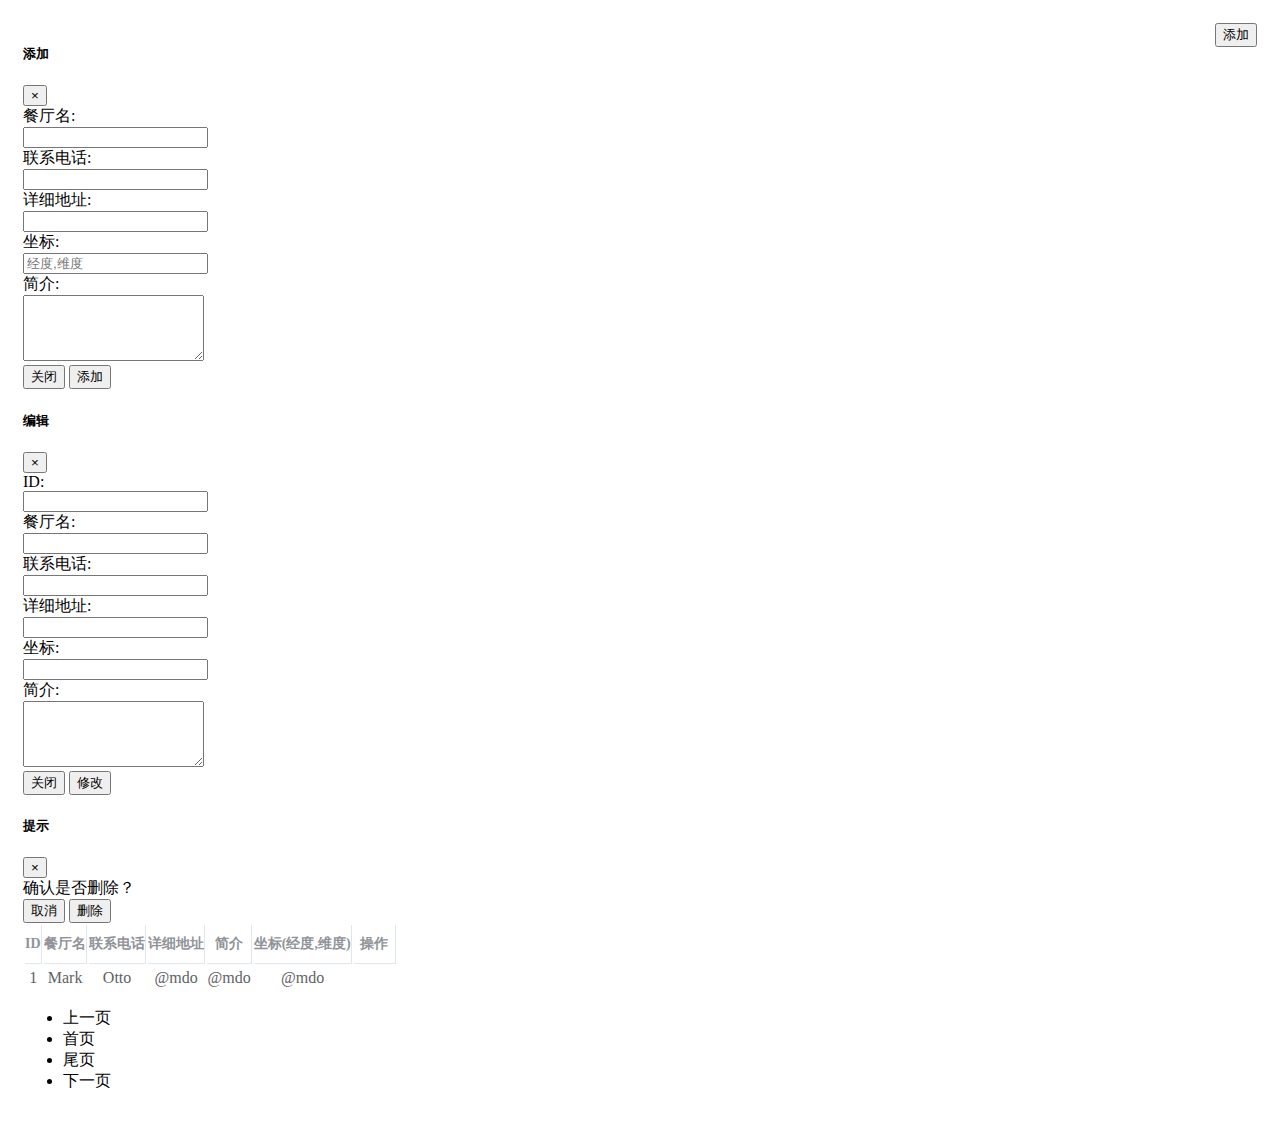
<file: src/main/resources/templates/admin/index.html>
<!DOCTYPE html>
<html lang="en" xmlns:th="http://www.thymeleaf.org">
<head>
    <div  th:replace="html/fragment :: include-head"></div>
    <title>主页</title>
</head>

<style>
    .content-div{
        padding: 15px;
        overflow: auto;
    }
    thead{
        color: #909399;
        font-weight: 500;
        display: table-header-group;
        vertical-align: middle;
        overflow: hidden;
        box-sizing: border-box;
        flex: 1;
        font-size: 14px;
        max-width: 100%;
        background-color: #fff;
    }
    tr{
        width: 100%;
        background-color: #fff;
        display: table-row;
        vertical-align: inherit;
    }
    th{
        border-bottom: 1px solid #dfe6ec;
        text-align: center;
        overflow: hidden;
        padding: 10px 0;
        border-right: 1px solid #dfe6ec;
    }
    td{
        color: #606266;
        text-align: center;
    }
    .icon-edit{
        fill: #1C9EFF;
    }
    .icon-trash{
        fill: #FE0036;
    }
    .modal input,
    .modal textarea{
        box-sizing: border-box !important;
    }
</style>

<body>
    <div th:include="html/fragment :: include-svg"></div>
    <div th:replace="html/fragment :: include-left-ul"></div>
    <div id="right-div">
        <div th:replace="html/fragment :: include-right-head"></div>
        <div class="content-div">
            <button class="btn btn-outline-primary" type="button" style="float: right;margin-bottom: 10px" data-toggle="modal" data-target="#add">添加</button>
            <div class="modal fade" id="add" tabindex="-1" role="dialog" aria-hidden="true">
                <div class="modal-dialog" role="document">
                    <div class="modal-content">
                        <div class="modal-header">
                            <h5 class="modal-title" id="">添加</h5>
                            <button type="button" class="close" data-dismiss="modal" aria-label="Close">
                                <span aria-hidden="true">&times;</span>
                            </button>
                        </div>
                        <div class="modal-body">
                            <form>
                                <div class="form-group row">
                                    <label class="col-form-label col-2" for="add-title">餐厅名:</label>
                                    <div class="col-8">
                                        <input type="text" class="form-control" id="add-title">
                                    </div>
                                </div>
                                <div class="form-group row">
                                    <label class="col-form-label col-2" for="add-phone">联系电话:</label>
                                    <div class="col-8">
                                        <input type="text" id="add-phone" class="form-control">
                                    </div>
                                </div>
                                <div class="form-group row">
                                    <label class="col-form-label col-2" for="add-address">详细地址:</label>
                                    <div class="col-8">
                                        <input type="text" class="form-control" id="add-address">
                                    </div>
                                </div>
                                <div class="form-group row">
                                    <label class="col-form-label col-2" for="add-location">坐标:</label>
                                    <div class="col-8">
                                        <input type="text" id="add-location" class="form-control" placeholder="经度,维度">
                                    </div>
                                </div>
                                <div class="form-group row">
                                    <label class="col-form-label col-2" for="add-introduce">简介:</label>
                                    <div class="col-8">
                                        <textarea rows="4" class="form-control" id="add-introduce"></textarea>
                                    </div>
                                </div>
                            </form>
                        </div>
                        <div class="modal-footer">
                            <button type="button" class="btn btn-secondary" data-dismiss="modal">关闭</button>
                            <button type="button" class="btn btn-primary" id="add-button">添加</button>
                        </div>
                    </div>
                </div>
            </div>
            <div id="table-div">
                <table class="table table-bordered table-hover">
                    <thead>
                        <tr>
                            <th scope="col">ID</th>
                            <th scope="col">餐厅名</th>
                            <th scope="col">联系电话</th>
                            <th scope="col">详细地址</th>
                            <th scope="col">简介</th>
                            <th scope="col">坐标(经度,维度)</th>
                            <th scope="col">操作</th>
                        </tr>
                    </thead>
                    <tbody>
                        <tr th:each="refectory, refectoryStat : ${isPage} == 0 ? ${result.list} : ${result}">
                            <td th:text="${refectoryStat.count}">1</td>
                            <td th:text="${refectory.title}">Mark</td>
                            <td th:text="${refectory.phone}">Otto</td>
                            <td th:text="${refectory.address}">@mdo</td>
                            <td th:text="${refectory.introduce}">@mdo</td>
                            <td th:text="${refectory.location[0]} + ',' + ${refectory.location[1]}">@mdo</td>
                            <td>
                                <a data-toggle="modal" th:attr="data-target='#edit_' + ${refectory.id}">
                                    <svg width="18" height="18" class="icon-edit">
                                        <use xlink:href="#icon-edit"></use>
                                    </svg>
                                </a>
                                <a data-toggle="modal" th:attr="data-target='#del_' + ${refectory.id}">
                                    <svg width="18" height="18" class="icon-trash">
                                        <use xlink:href="#icon-trash"></use>
                                    </svg>
                                </a>
                            </td>
                            <div class="modal fade" th:id="'edit_' + ${refectory.id}" tabindex="-1" role="dialog" aria-hidden="true">
                                <div class="modal-dialog" role="document">
                                    <div class="modal-content">
                                        <div class="modal-header">
                                            <h5 class="modal-title" id="exampleModalLabel">编辑</h5>
                                            <button type="button" class="close" data-dismiss="modal" aria-label="Close">
                                                <span aria-hidden="true">&times;</span>
                                            </button>
                                        </div>
                                        <div class="modal-body">
                                            <form>
                                                <div class="form-group row">
                                                    <label th:for="'edit_' + ${refectory.id}" class="col-form-label col-2">ID:</label>
                                                    <div class="col-8">
                                                        <input type="text" th:id="'edit_' + ${refectory.id}" class="form-control" th:value="${refectory.id}" readonly>
                                                    </div>
                                                </div>
                                                <div class="form-group row">
                                                    <label th:for="'edit_' + ${refectory.id} + '_title'" class="col-form-label col-2">餐厅名:</label>
                                                    <div class="col-8">
                                                        <input type="text" th:id="'edit_' + ${refectory.id} + '_title'" class="form-control" th:value="${refectory.title}">
                                                    </div>
                                                </div>
                                                <div class="form-group row">
                                                    <label th:for="'edit_' + ${refectory.id} + '_phone'" class="col-form-label col-2">联系电话:</label>
                                                    <div class="col-8">
                                                        <input type="text" th:id="'edit_' + ${refectory.id} + '_phone'" class="form-control" th:value="${refectory.phone}">
                                                    </div>
                                                </div>
                                                <div class="form-group row">
                                                    <label  th:for="'edit_' + ${refectory.id} + '_address'" class="col-form-label col-2">详细地址:</label>
                                                    <div class="col-8">
                                                        <input type="text" th:id="'edit_' + ${refectory.id} + '_address'" class="form-control" th:value="${refectory.address}" readonly>
                                                    </div>
                                                </div>
                                                <div class="form-group row">
                                                    <label th:for="'edit_' + ${refectory.id} + '_location'" class="col-form-label col-2">坐标:</label>
                                                    <div class="col-8">
                                                        <input type="text" th:id="'edit_' + ${refectory.id} + '_location'" class="form-control" th:value="${refectory.location[0]} + ',' + ${refectory.location[1]}" readonly>
                                                    </div>
                                                </div>
                                                <div class="form-group row">
                                                    <label th:for="'edit_' + ${refectory.id} + '_introduce'" class="col-form-label col-2">简介:</label>
                                                    <div class="col-8">
                                                        <textarea rows="4" class="form-control" th:id="'edit_' + ${refectory.id} + '_introduce'" th:text="${refectory.introduce}"></textarea>
                                                    </div>
                                                </div>
                                            </form>
                                        </div>
                                        <div class="modal-footer">
                                            <button type="button" class="btn btn-secondary" data-dismiss="modal">关闭</button>
                                            <button type="button" class="btn btn-primary edit-update" th:value="${refectory.id}">修改</button>
                                        </div>
                                    </div>
                                </div>
                            </div>

                            <div class="modal fade" th:id="'del_' + ${refectory.id}" tabindex="-1" role="dialog" aria-labelledby="exampleModalLabel" aria-hidden="true">
                                <div class="modal-dialog" role="document">
                                    <div class="modal-content">
                                        <div class="modal-header">
                                            <h5 class="modal-title" id="exampleModalLabel">提示</h5>
                                            <button type="button" class="close" data-dismiss="modal" aria-label="Close">
                                                <span aria-hidden="true">&times;</span>
                                            </button>
                                        </div>
                                        <div class="modal-body">
                                            确认是否删除？
                                        </div>
                                        <div class="modal-footer">
                                            <button type="button" class="btn btn-secondary" data-dismiss="modal">取消</button>
                                            <button type="button" class="btn btn-primary del-button" th:value="${refectory.id}">删除</button>
                                        </div>
                                    </div>
                                </div>
                            </div>
                        </tr>
                    </tbody>
                </table>

                <nav aria-label="Page navigation" th:if="${isPage} == 0">
                    <ul class="pagination justify-content-end">
                        <li class="page-item" th:if="${result.pageNum} gt 1"><a class="page-link" th:href="@{/admin/index(pageNum=${result.pageNum - 1})}">上一页</a></li>
                        <li class="page-item"><a class="page-link" th:href="@{/admin/index(pageNum=1)}">首页</a></li>
                        <li class="page-item"><a class="page-link" th:href="@{/admin/index(pageNum=${result.pages})}">尾页</a></li>
                        <li class="page-item" th:if="${result.pageNum} lt ${result.pages}"><a class="page-link" th:href="@{/admin/index(pageNum=${result.pageNum + 1})}">下一页</a></li>
                    </ul>
                </nav>
            </div>
        </div>
    </div>
</body>

<script>
    // 修改餐厅信息
    $(".edit-update").click(function () {
        var id = $(this).val();
        var title = $("#edit_" + id + "_title").val();
        var phone = $("#edit_" + id + "_phone").val();
        var address = $("#edit_" + id + "_address").val();
        var location = $("#edit_" + id + "_location").val();
        var introduce = $("#edit_" + id + "_introduce").val();
        $.ajax({
            type: "post",
            url: "[[@{/admin/update}]]?[(${_csrf.parameterName})]=[(${_csrf.token})]",
            data: {
                "id": id,
                "title": title,
                "phone": phone,
                "address": address,
                "location": location,
                "introduce": introduce
            },
            dataType: "json",
            success: function (data) {
                alert(data.responseText);
                window.location.reload();
            },
            error: function (data) {
                alert(data.responseText);
                window.location.reload();
            }
        });
    });

    // 删除餐厅
    $(".del-button").click(function () {
        var id = $(this).val();
        $.ajax({
            type: "post",
            url: "[[@{/admin/del}]]?[(${_csrf.parameterName})]=[(${_csrf.token})]",
            data: {
                "id": id
            },
            dataType: "json",
            success: function (data) {
                alert(data.responseText);
                window.location.reload();
            },
            error: function (data) {
                alert(data.responseText);
                window.location.reload();
            }
        })
    });

    // 添加餐厅
    $("#add-button").click(function () {
        var title = $("#add-title").val();
        var phone = $("#add-phone").val();
        var address = $("#add-address").val();
        var location = $("#add-location").val();
        var introduce = $("#add-introduce").val();
        $.ajax({
            type: "post",
            url: "[[@{/admin/add}]]?[(${_csrf.parameterName})]=[(${_csrf.token})]",
            data:{
                "title": title,
                "phone": phone,
                "address": address,
                "location": location,
                "introduce": introduce
            },
            dataType: "json",
            success: function (data) {
                alert(data.responseText);
                window.location.reload();
            },
            error: function (data) {
                alert(data.responseText);
                window.location.reload();
            }
        })
    });
</script>

</html>
</file>
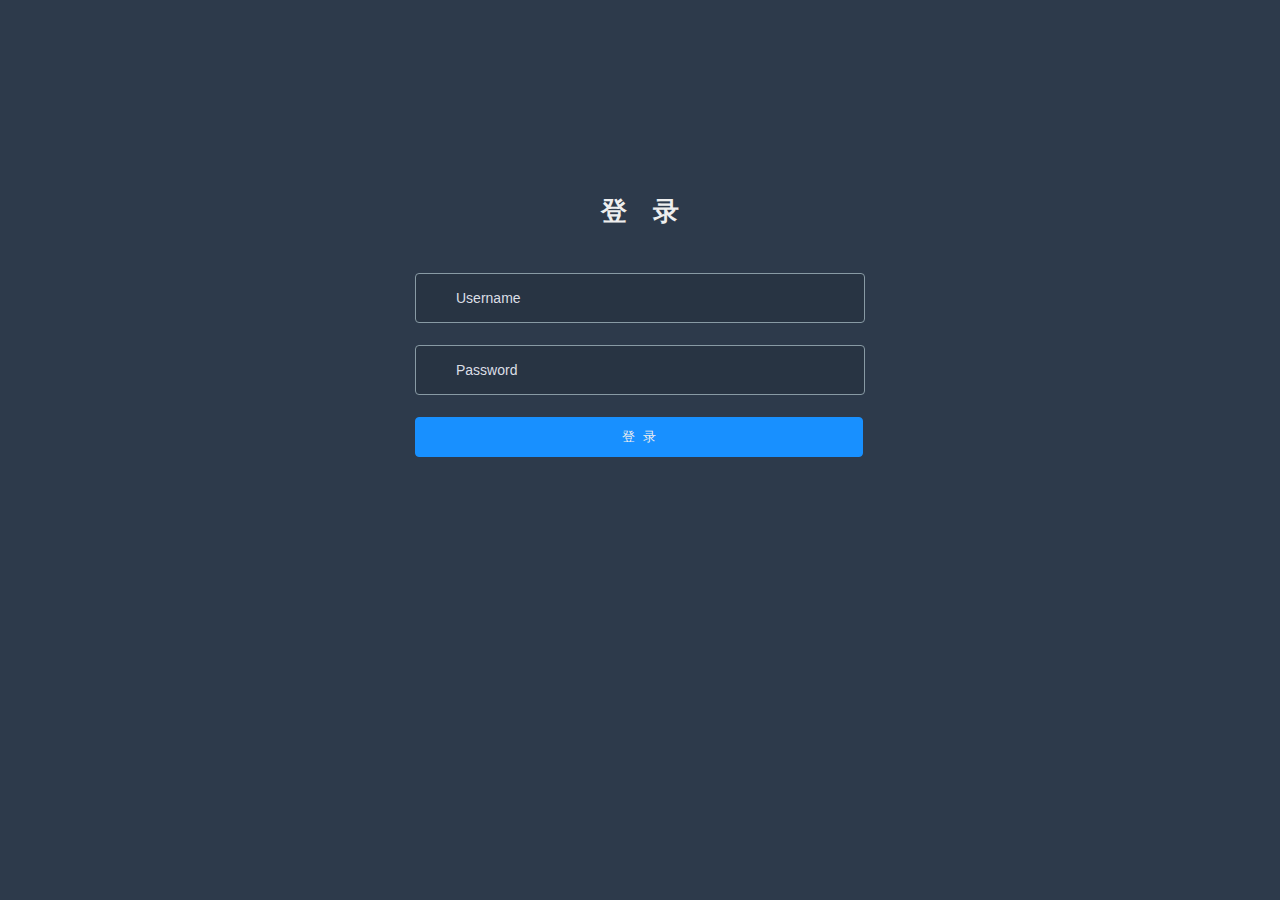
<file: src/main/resources/templates/login.html>
<!DOCTYPE html>
<html lang="en" xmlns:th="http://www.thymeleaf.org">
<head>
    <div  th:replace="html/fragment :: include-head"></div>
    <title>登录</title>
</head>

<style>
    body{
        background-color: #2d3a4b;
    }
    .login-container{
        width:450px;
        max-width: 100%;
        margin: 0 auto;
        padding: 160px 35px 0 35px;
    }
    h3{
        color: #eee;
        font-size: 26px;
        font-weight: 700;
        text-align: center;
    }
    .svg-icon{
        width: 14px;
        height: 14px;
        fill: #889aa4;
    }
    span{
        display: inline-block;
        width: 14px;
        padding: 6px 5px 6px 15px;
    }
    .form-div{
        margin: 0 0 22px;
    }
    .form-item-div{
        background-color: #283443;
        width: 448px;
        height: 48px;
        border: 1px solid #889aa4;
        border-radius: 4px;
        line-height: 16px;
    }
    .input-div{
        display: inline-block;
        height: 46px;
        width: 85%;
    }
    input{
        background: transparent;
        border: 0;
        font-size: 14px;
        color: #fff;
        height: 46px;
        line-height: 36px;
        outline: none;
        width: 400px;
    }
    input::placeholder{
        color: #dcdfe6;
    }
    .error-div{
        font-size: 12px;
        line-height: 1;
        color: #ff4949;
        padding-top: 4px;
        position: absolute;
        display: none;
    }
    /*关闭google浏览器记录表单的默认配置*/
    input:-webkit-autofill,
    input:-webkit-autofill:hover,
    input:-webkit-autofill:focus,
    input:-webkit-autofill:active{
        -webkit-transition-delay: 99999s;
        -webkit-transition: color 99999s ease-out, background-color 99999s ease-out
    }
    button{
        width: 448px;
        padding: 10px 20px;
        text-align: center;
        color: #eee;
        background-color: #1890ff;
        border: 1px solid #1890ff;
        box-shadow: none;
        border-radius: 4px;
        cursor: pointer;
        box-sizing: border-box;
    }
    button:hover{
        background-color: #46A6FF;
    }
</style>

<body>
    <div th:include="html/fragment :: include-svg"></div>
    <div class="login-container">
        <div>
            <h3>登&nbsp;&nbsp;&nbsp;&nbsp;录</h3>
        </div>
        <br>
        <form th:action="@{/login}" method="post">
            <div class="form-div">
                <div class="form-item-div">
                    <span>
                        <svg class="svg-icon">
                            <use xlink:href="#icon-user"></use>
                        </svg>
                    </span>
                    <div class="input-div">
                        <input type="text" name="username" placeholder="Username">
                    </div>
                </div>
                <div class="error-div">
                    请输入用户名
                </div>
            </div>
            <div class="form-div">
                <div class="form-item-div">
                    <span>
                        <svg class="svg-icon">
                            <use xlink:href="#icon-password"></use>
                        </svg>
                    </span>
                    <div class="input-div">
                        <input type="password" name="password" placeholder="Password">
                    </div>
                </div>
                <div class="error-div">
                    请输入密码
                </div>
            </div>
            <button type="submit">登&nbsp;&nbsp;录</button>
        </form>
    </div>
</body>
</html>
</file>
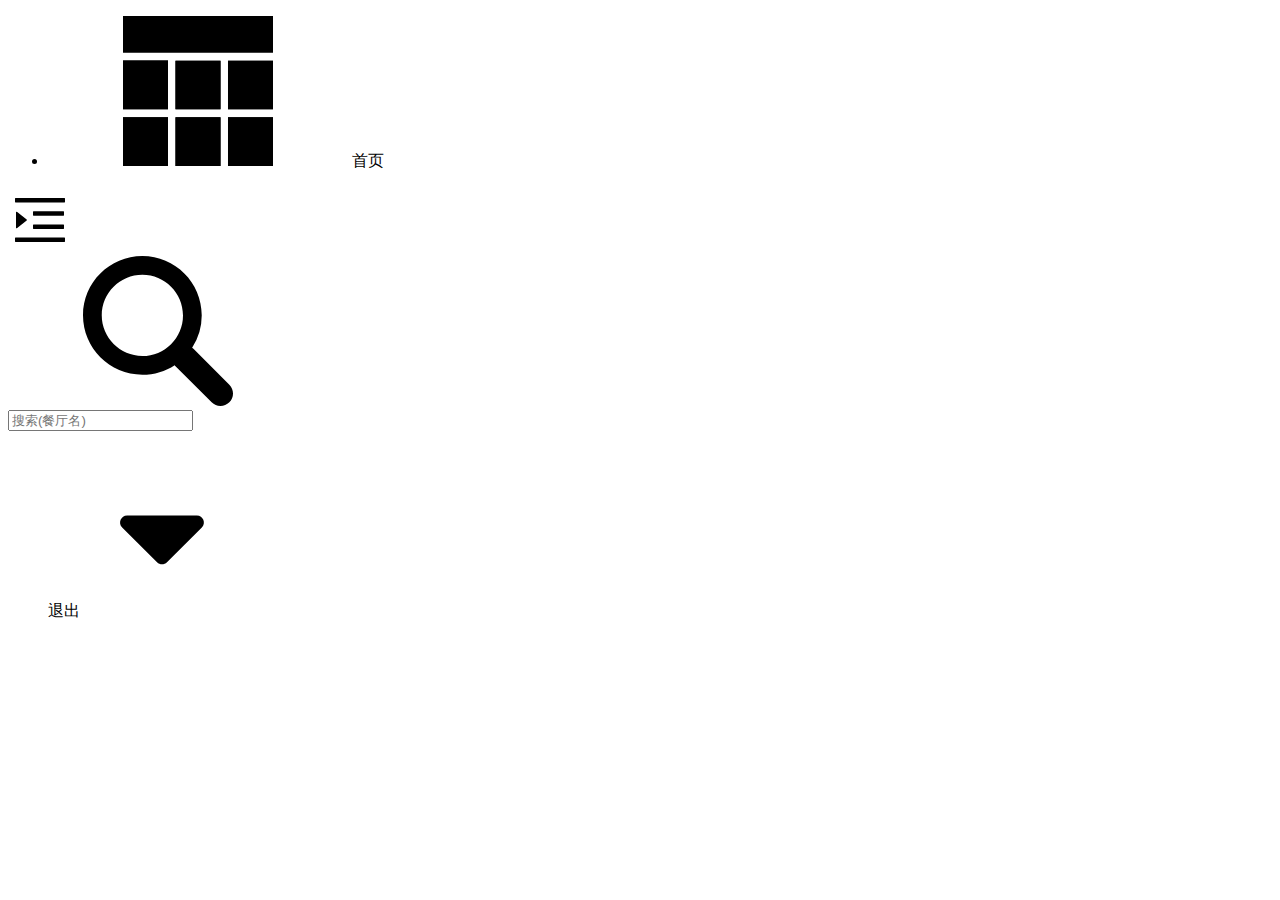
<file: src/main/resources/templates/html/fragment.html>
<!DOCTYPE html>
<html lang="en" xmlns:th="http://www.thymeleaf.org"
                xmlns:sec="http://www.thymeleaf.org/extras/spring-security">
<head th:fragment="include-head">
    <meta charset="UTF-8">
    <meta name="_csrf" th:content="${_csrf.token}">
    <meta name="_csrf_header" th:content="${_csrf.headerName}">
    <link rel="stylesheet" th:href="@{/webjars/bootstrap/4.3.1/css/bootstrap.min.css}">
    <link rel="stylesheet" th:href="@{/static/css/fragment.css}">
    <script th:src="@{/static/js/jquery-3.3.1.min.js}"></script>
    <script th:src="@{/webjars/bootstrap/4.3.1/js/bootstrap.min.js}"></script>
    <script th:src="@{/static/js/fragment.js}"></script>
</head>
<body>
    <div th:fragment="include-svg">
        <svg xmlns="http://www.w3.org/2000/svg" xmlns:xlink="http://www.w3.org/1999/xlink" style="display: none;">
            <symbol viewBox="0 0 128 128" id="icon-404"><path d="M121.718 73.272v9.953c3.957-7.584 6.199-16.05 6.199-24.995C127.917 26.079 99.273 0 63.958 0 28.644 0 0 26.079 0 58.23c0 .403.028.806.028 1.21l22.97-25.953h13.34l-19.76 27.187h6.42V53.77l13.728-19.477v49.361H22.998V73.272H2.158c5.951 20.284 23.608 36.208 45.998 41.399-1.44 3.3-5.618 11.263-12.565 12.674-8.607 1.764 23.358.428 46.163-13.178 17.519-4.611 31.938-15.849 39.77-30.513h-13.506V73.272H85.02V59.464l22.998-25.977h13.008l-19.429 27.187h6.421v-7.433l13.727-19.402v39.433h-.027zm-78.24 2.822a10.516 10.516 0 0 1-.996-4.535V44.548c0-1.613.332-3.124.996-4.535a11.66 11.66 0 0 1 2.713-3.68c1.134-1.032 2.49-1.864 4.04-2.468 1.55-.605 3.21-.908 4.982-.908h11.292c1.77 0 3.431.303 4.981.908 1.522.604 2.85 1.41 3.986 2.418l-12.26 16.303v-2.898a1.96 1.96 0 0 0-.665-1.512c-.443-.403-.996-.604-1.66-.604-.665 0-1.218.201-1.661.604a1.96 1.96 0 0 0-.664 1.512v9.071L44.364 77.606a10.556 10.556 0 0 1-.886-1.512zm35.73-4.535c0 1.613-.332 3.124-.997 4.535a11.66 11.66 0 0 1-2.712 3.68c-1.134 1.032-2.49 1.864-4.04 2.469-1.55.604-3.21.907-4.982.907H55.185c-1.77 0-3.431-.303-4.981-.907-1.55-.605-2.906-1.437-4.041-2.47a12.49 12.49 0 0 1-1.384-1.512l13.727-18.217v6.375c0 .605.222 1.109.665 1.512.442.403.996.604 1.66.604.664 0 1.218-.201 1.66-.604a1.96 1.96 0 0 0 .665-1.512V53.87L75.97 36.838c.913.932 1.66 1.99 2.214 3.175.664 1.41.996 2.922.996 4.535v27.011h.028z"/></symbol>
            <symbol viewBox="0 0 128 128" id="icon-bug"><path d="M127.88 73.143c0 1.412-.506 2.635-1.518 3.669-1.011 1.033-2.209 1.55-3.592 1.55h-17.887c0 9.296-1.783 17.178-5.35 23.645l16.609 17.044c1.011 1.034 1.517 2.257 1.517 3.67 0 1.412-.506 2.635-1.517 3.668-.958 1.033-2.155 1.55-3.593 1.55-1.438 0-2.635-.517-3.593-1.55l-15.811-16.063a15.49 15.49 0 0 1-1.196 1.06c-.532.434-1.65 1.208-3.353 2.322a50.104 50.104 0 0 1-5.192 2.974c-1.758.87-3.94 1.658-6.546 2.364-2.607.706-5.189 1.06-7.748 1.06V47.044H58.89v73.062c-2.716 0-5.417-.367-8.106-1.102-2.688-.734-5.003-1.631-6.945-2.692a66.769 66.769 0 0 1-5.268-3.179c-1.571-1.057-2.73-1.94-3.476-2.65L33.9 109.34l-14.611 16.877c-1.066 1.14-2.344 1.711-3.833 1.711-1.277 0-2.422-.434-3.434-1.304-1.012-.978-1.557-2.187-1.635-3.627-.079-1.44.333-2.705 1.236-3.794l16.129-18.51c-3.087-6.197-4.63-13.644-4.63-22.342H5.235c-1.383 0-2.58-.517-3.592-1.55S.125 74.545.125 73.132c0-1.412.506-2.635 1.518-3.668 1.012-1.034 2.21-1.55 3.592-1.55h17.887V43.939L9.308 29.833c-1.012-1.033-1.517-2.256-1.517-3.669 0-1.412.505-2.635 1.517-3.668 1.012-1.034 2.21-1.55 3.593-1.55s2.58.516 3.593 1.55l13.813 14.106h67.396l13.814-14.106c1.012-1.034 2.21-1.55 3.592-1.55 1.384 0 2.581.516 3.593 1.55 1.012 1.033 1.518 2.256 1.518 3.668 0 1.413-.506 2.636-1.518 3.67l-13.814 14.105v23.975h17.887c1.383 0 2.58.516 3.593 1.55 1.011 1.033 1.517 2.256 1.517 3.668l-.005.01zM89.552 26.175H38.448c0-7.23 2.489-13.386 7.466-18.469C50.892 2.623 56.92.082 64 .082c7.08 0 13.108 2.541 18.086 7.624 4.977 5.083 7.466 11.24 7.466 18.469z"/></symbol>
            <symbol viewBox="0 0 128 128" id="icon-chart"><path d="M0 54.857h36.571V128H0V54.857zM91.429 27.43H128V128H91.429V27.429zM45.714 0h36.572v128H45.714V0z"/></symbol>
            <symbol viewBox="0 0 128 128" id="icon-clipboard"><path d="M54.857 118.857h64V73.143H89.143c-1.902 0-3.52-.668-4.855-2.002-1.335-1.335-2.002-2.954-2.002-4.855V36.57H54.857v82.286zM73.143 16v-4.571a2.2 2.2 0 0 0-.677-1.61 2.198 2.198 0 0 0-1.609-.676H20.571c-.621 0-1.158.225-1.609.676a2.198 2.198 0 0 0-.676 1.61V16a2.2 2.2 0 0 0 .676 1.61c.451.45.988.676 1.61.676h50.285c.622 0 1.158-.226 1.61-.677.45-.45.676-.987.676-1.609zm18.286 48h21.357L91.43 42.642V64zM128 73.143v48c0 1.902-.667 3.52-2.002 4.855-1.335 1.335-2.953 2.002-4.855 2.002H52.57c-1.901 0-3.52-.667-4.854-2.002-1.335-1.335-2.003-2.953-2.003-4.855v-11.429H6.857c-1.902 0-3.52-.667-4.855-2.002C.667 106.377 0 104.759 0 102.857v-96c0-1.902.667-3.52 2.002-4.855C3.337.667 4.955 0 6.857 0h77.714c1.902 0 3.52.667 4.855 2.002 1.335 1.335 2.003 2.953 2.003 4.855V30.29c1 .622 1.856 1.29 2.569 2.003l29.147 29.147c1.335 1.335 2.478 3.145 3.429 5.43.95 2.287 1.426 4.383 1.426 6.291v-.018z"/></symbol>
            <symbol viewBox="0 0 128 128" id="icon-component"><path d="M0 0h54.857v54.857H0V0zm0 73.143h54.857V128H0V73.143zm73.143 0H128V128H73.143V73.143zm27.428-18.286C115.72 54.857 128 42.577 128 27.43 128 12.28 115.72 0 100.571 0 85.423 0 73.143 12.28 73.143 27.429c0 15.148 12.28 27.428 27.428 27.428z"/></symbol>
            <symbol viewBox="0 0 128 100" id="icon-dashboard"><path d="M27.429 63.638c0-2.508-.893-4.65-2.679-6.424-1.786-1.775-3.94-2.662-6.464-2.662-2.524 0-4.679.887-6.465 2.662-1.785 1.774-2.678 3.916-2.678 6.424 0 2.508.893 4.65 2.678 6.424 1.786 1.775 3.94 2.662 6.465 2.662 2.524 0 4.678-.887 6.464-2.662 1.786-1.775 2.679-3.916 2.679-6.424zm13.714-31.801c0-2.508-.893-4.65-2.679-6.424-1.785-1.775-3.94-2.662-6.464-2.662-2.524 0-4.679.887-6.464 2.662-1.786 1.774-2.679 3.916-2.679 6.424 0 2.508.893 4.65 2.679 6.424 1.785 1.774 3.94 2.662 6.464 2.662 2.524 0 4.679-.888 6.464-2.662 1.786-1.775 2.679-3.916 2.679-6.424zM71.714 65.98l7.215-27.116c.285-1.23.107-2.378-.536-3.443-.643-1.064-1.56-1.762-2.75-2.094-1.19-.33-2.333-.177-3.429.462-1.095.639-1.81 1.573-2.143 2.804l-7.214 27.116c-2.857.237-5.405 1.266-7.643 3.088-2.238 1.822-3.738 4.152-4.5 6.992-.952 3.644-.476 7.098 1.429 10.364 1.905 3.265 4.69 5.37 8.357 6.317 3.667.947 7.143.474 10.429-1.42 3.285-1.892 5.404-4.66 6.357-8.305.762-2.84.619-5.607-.429-8.305-1.047-2.697-2.762-4.85-5.143-6.46zm47.143-2.342c0-2.508-.893-4.65-2.678-6.424-1.786-1.775-3.94-2.662-6.465-2.662-2.524 0-4.678.887-6.464 2.662-1.786 1.774-2.679 3.916-2.679 6.424 0 2.508.893 4.65 2.679 6.424 1.786 1.775 3.94 2.662 6.464 2.662 2.524 0 4.679-.887 6.465-2.662 1.785-1.775 2.678-3.916 2.678-6.424zm-45.714-45.43c0-2.509-.893-4.65-2.679-6.425C68.68 10.01 66.524 9.122 64 9.122c-2.524 0-4.679.887-6.464 2.661-1.786 1.775-2.679 3.916-2.679 6.425 0 2.508.893 4.65 2.679 6.424 1.785 1.774 3.94 2.662 6.464 2.662 2.524 0 4.679-.888 6.464-2.662 1.786-1.775 2.679-3.916 2.679-6.424zm32 13.629c0-2.508-.893-4.65-2.679-6.424-1.785-1.775-3.94-2.662-6.464-2.662-2.524 0-4.679.887-6.464 2.662-1.786 1.774-2.679 3.916-2.679 6.424 0 2.508.893 4.65 2.679 6.424 1.785 1.774 3.94 2.662 6.464 2.662 2.524 0 4.679-.888 6.464-2.662 1.786-1.775 2.679-3.916 2.679-6.424zM128 63.638c0 12.351-3.357 23.78-10.071 34.286-.905 1.372-2.19 2.058-3.858 2.058H13.93c-1.667 0-2.953-.686-3.858-2.058C3.357 87.465 0 76.037 0 63.638c0-8.613 1.69-16.847 5.071-24.703C8.452 31.08 13 24.312 18.714 18.634c5.715-5.68 12.524-10.199 20.429-13.559C47.048 1.715 55.333.035 64 .035c8.667 0 16.952 1.68 24.857 5.04 7.905 3.36 14.714 7.88 20.429 13.559 5.714 5.678 10.262 12.446 13.643 20.301 3.38 7.856 5.071 16.09 5.071 24.703z"/></symbol>
            <symbol viewBox="0 0 128 128" id="icon-documentation"><path d="M71.984 44.815H115.9L71.984 9.642v35.173zM16.094.05h63.875l47.906 38.37v76.74c0 3.392-1.682 6.645-4.677 9.044-2.995 2.399-7.056 3.746-11.292 3.746H16.094c-4.236 0-8.297-1.347-11.292-3.746-2.995-2.399-4.677-5.652-4.677-9.044V12.84C.125 5.742 7.23.05 16.094.05zm71.86 102.32V89.58h-71.86v12.79h71.86zm23.952-25.58V64H16.094v12.79h95.812z"/></symbol>
            <symbol viewBox="0 0 128 128" id="icon-drag"><path d="M73.137 29.08h-9.209 29.7L63.886.093 34.373 29.08h20.49v27.035H27.238v17.948h27.625v27.133h18.274V74.063h27.41V56.115h-27.41V29.08zm-9.245 98.827l27.518-26.711H36.59l27.302 26.71zM.042 64.982l27.196 27.029V38.167L.042 64.982zm100.505-26.815V92.01l27.41-27.029-27.41-26.815z"/></symbol>
            <symbol viewBox="0 0 128 128" id="icon-edit"><path d="M106.133 67.2a4.797 4.797 0 0 0-4.8 4.8c0 .187.014.36.027.533h-.027V118.4H9.6V26.667h50.133c2.654 0 4.8-2.147 4.8-4.8 0-2.654-2.146-4.8-4.8-4.8H9.6a9.594 9.594 0 0 0-9.6 9.6V118.4c0 5.307 4.293 9.6 9.6 9.6h91.733c5.307 0 9.6-4.293 9.6-9.6V72.533h-.026c.013-.173.026-.346.026-.533 0-2.653-2.146-4.8-4.8-4.8z"/><path d="M125.16 13.373L114.587 2.8c-3.747-3.747-9.854-3.72-13.6.027l-52.96 52.96a4.264 4.264 0 0 0-.907 1.36L33.813 88.533c-.746 1.76-.226 3.534.907 4.68 1.133 1.147 2.92 1.667 4.693.92l31.4-13.293c.507-.213.96-.52 1.36-.907l52.96-52.96c3.747-3.746 3.774-9.853.027-13.6zM66.107 72.4l-18.32 7.76 7.76-18.32L92.72 24.667l10.56 10.56L66.107 72.4zm52.226-52.227l-8.266 8.267-10.56-10.56 8.266-8.267.027-.026 10.56 10.56-.027.026z"/></symbol>
            <symbol viewBox="0 0 128 96" id="icon-email"><path d="M64.125 56.975L120.188.912A12.476 12.476 0 0 0 115.5 0h-103c-1.588 0-3.113.3-4.513.838l56.138 56.137z"/><path d="M64.125 68.287l-62.3-62.3A12.42 12.42 0 0 0 0 12.5v71C0 90.4 5.6 96 12.5 96h103c6.9 0 12.5-5.6 12.5-12.5v-71a12.47 12.47 0 0 0-1.737-6.35L64.125 68.287z"/></symbol>
            <symbol viewBox="0 0 128 128" id="icon-example"><path d="M96.258 57.462h31.421C124.794 27.323 100.426 2.956 70.287.07v31.422a32.856 32.856 0 0 1 25.971 25.97zm-38.796-25.97V.07C27.323 2.956 2.956 27.323.07 57.462h31.422a32.856 32.856 0 0 1 25.97-25.97zm12.825 64.766v31.421c30.46-2.885 54.507-27.253 57.713-57.712H96.579c-2.886 13.466-13.146 23.726-26.292 26.291zM31.492 70.287H.07c2.886 30.46 27.253 54.507 57.713 57.713V96.579c-13.466-2.886-23.726-13.146-26.291-26.292z"/></symbol>
            <symbol viewBox="0 0 128 128" id="icon-excel"><path d="M78.208 16.576v8.384h38.72v5.376h-38.72v8.704h38.72v5.376h-38.72v8.576h38.72v5.376h-38.72v8.576h38.72v5.376h-38.72v8.576h38.72v5.376h-38.72v8.512h38.72v5.376h-38.72v11.136H128v-94.72H78.208zM0 114.368L72.128 128V0L0 13.632v100.736z"/><path d="M28.672 82.56h-11.2l14.784-23.488-14.08-22.592h11.52l8.192 14.976 8.448-14.976h11.136l-14.08 22.208L58.368 82.56H46.656l-8.768-15.68z"/></symbol>
            <symbol viewBox="0 0 128 128" id="icon-exit-fullscreen"><path d="M49.217 41.329l-.136-35.24c-.06-2.715-2.302-4.345-5.022-4.405h-3.65c-2.712-.06-4.866 2.303-4.806 5.016l.152 19.164-24.151-23.79a6.698 6.698 0 0 0-9.499 0 6.76 6.76 0 0 0 0 9.526l23.93 23.713-18.345.074c-2.712-.069-5.228 1.813-5.64 5.02v3.462c.069 2.721 2.31 4.97 5.022 5.03l35.028-.207c.052.005.087.025.133.025l2.457.054a4.626 4.626 0 0 0 3.436-1.38c.88-.874 1.205-2.096 1.169-3.462l-.262-2.465c0-.048.182-.081.182-.136h.002zm52.523 51.212l18.32-.073c2.713.06 5.224-1.609 5.64-4.815v-3.462c-.068-2.722-2.317-4.97-5.021-5.04l-34.58.21c-.053 0-.086-.021-.138-.021l-2.451-.06a4.64 4.64 0 0 0-3.445 1.381c-.885.868-1.201 2.094-1.174 3.46l.27 2.46c.005.06-.177.095-.177.141l.141 34.697c.069 2.713 2.31 4.338 5.022 4.397l3.45.006c2.705.062 4.867-2.31 4.8-5.026l-.153-18.752 24.151 23.946a6.69 6.69 0 0 0 9.494 0 6.747 6.747 0 0 0 0-9.523L101.74 92.54v.001zM48.125 80.662a4.636 4.636 0 0 0-3.437-1.382l-2.457.06c-.05 0-.082.022-.137.022l-35.025-.21c-2.712.07-4.957 2.318-5.022 5.04v3.462c.409 3.206 2.925 4.874 5.633 4.814l18.554.06-24.132 23.928c-2.62 2.626-2.62 6.89 0 9.524a6.694 6.694 0 0 0 9.496 0l24.155-23.79-.155 18.866c-.06 2.722 2.094 5.093 4.801 5.025h3.65c2.72-.069 4.962-1.685 5.022-4.406l.141-34.956c0-.05-.182-.082-.182-.136l.262-2.46c.03-1.366-.286-2.592-1.166-3.46h-.001zM80.08 47.397a4.62 4.62 0 0 0 3.443 1.374l2.45-.054c.055 0 .088-.02.143-.028l35.08.21c2.712-.062 4.953-2.312 5.021-5.033l.009-3.463c-.417-3.211-2.937-5.084-5.64-5.025l-18.615-.073 23.917-23.715c2.63-2.623 2.63-6.879.008-9.513a6.691 6.691 0 0 0-9.494 0L92.251 26.016l.155-19.312c.065-2.713-2.097-5.085-4.802-5.025h-3.45c-2.713.069-4.954 1.693-5.022 4.406l-.139 35.247c0 .054.18.088.18.136l-.267 2.465c-.028 1.366.288 2.588 1.174 3.463v.001z"/></symbol>
            <symbol viewBox="0 0 128 64" id="icon-eye"><path d="M127.072 7.994c1.37-2.208.914-5.152-.914-6.87-2.056-1.717-4.797-1.226-6.396.982-.229.245-25.586 32.382-55.74 32.382-29.24 0-55.74-32.382-55.968-32.627-1.6-1.963-4.57-2.208-6.397-.49C-.17 3.086-.399 6.275 1.2 8.238c.457.736 5.94 7.36 14.62 14.72L4.17 35.96c-1.828 1.963-1.6 5.152.228 6.87.457.98 1.6 1.471 2.742 1.471s2.284-.49 3.198-1.472l12.564-13.983c5.94 4.416 13.021 8.587 20.788 11.53l-4.797 17.418c-.685 2.699.686 5.397 3.198 6.133h1.37c2.057 0 3.884-1.472 4.341-3.68L52.6 42.83c3.655.736 7.538 1.227 11.422 1.227 3.883 0 7.767-.49 11.422-1.227l4.797 17.173c.457 2.208 2.513 3.68 4.34 3.68.457 0 .914 0 1.143-.246 2.513-.736 3.883-3.434 3.198-6.133l-4.797-17.172c7.767-2.944 14.848-7.114 20.788-11.53l12.336 13.738c.913.981 2.056 1.472 3.198 1.472s2.284-.49 3.198-1.472c1.828-1.963 1.828-4.906.228-6.87l-11.65-13.001c9.366-7.36 14.849-14.474 14.849-14.474z"/></symbol>
            <symbol viewBox="0 0 128 128" id="icon-eye-open"><path d="M512 128q69.675 0 135.51 21.163t115.498 54.997 93.483 74.837 73.685 82.006 51.67 74.837 32.17 54.827L1024 512q-2.347 4.992-6.315 13.483T998.87 560.17t-31.658 51.669-44.331 59.99-56.832 64.34-69.504 60.16-82.347 51.5-94.848 34.687T512 896q-69.675 0-135.51-21.163t-115.498-54.826-93.483-74.326-73.685-81.493-51.67-74.496-32.17-54.997L0 513.707q2.347-4.992 6.315-13.483t18.816-34.816 31.658-51.84 44.331-60.33 56.832-64.683 69.504-60.331 82.347-51.84 94.848-34.816T512 128.085zm0 85.333q-46.677 0-91.648 12.331t-81.152 31.83-70.656 47.146-59.648 54.485-48.853 57.686-37.675 52.821-26.325 43.99q12.33 21.674 26.325 43.52t37.675 52.351 48.853 57.003 59.648 53.845T339.2 767.02t81.152 31.488T512 810.667t91.648-12.331 81.152-31.659 70.656-46.848 59.648-54.186 48.853-57.344 37.675-52.651T927.957 512q-12.33-21.675-26.325-43.648t-37.675-52.65-48.853-57.345-59.648-54.186-70.656-46.848-81.152-31.659T512 213.334zm0 128q70.656 0 120.661 50.006T682.667 512 632.66 632.661 512 682.667 391.339 632.66 341.333 512t50.006-120.661T512 341.333zm0 85.334q-35.328 0-60.33 25.002T426.666 512t25.002 60.33T512 597.334t60.33-25.002T597.334 512t-25.002-60.33T512 426.666z"/></symbol>
            <symbol viewBox="0 0 128 128" id="icon-form"><path d="M84.068 23.784c-1.02 0-1.877-.32-2.572-.96a8.588 8.588 0 0 1-1.738-2.237 11.524 11.524 0 0 1-1.042-2.621c-.232-.895-.348-1.641-.348-2.238V0h.278c.834 0 1.622.085 2.363.256.742.17 1.645.575 2.711 1.214 1.066.64 2.363 1.535 3.892 2.686 1.53 1.15 3.453 2.664 5.77 4.54 2.502 2.045 4.494 3.771 5.977 5.178 1.483 1.406 2.618 2.6 3.406 3.58.787.98 1.274 1.812 1.46 2.494.185.682.277 1.278.277 1.79v2.046H84.068zM127.3 84.01c.278.682.464 1.535.556 2.558.093 1.023-.37 2.003-1.39 2.94-.463.427-.88.832-1.25 1.215-.372.384-.696.704-.974.96a6.69 6.69 0 0 1-.973.767l-11.816-10.741a44.331 44.331 0 0 0 1.877-1.535 31.028 31.028 0 0 1 1.737-1.406c1.112-.938 2.317-1.343 3.615-1.215 1.297.128 2.363.405 3.197.83.927.427 1.923 1.173 2.989 2.239 1.065 1.065 1.876 2.195 2.432 3.388zM78.23 95.902c2.038 0 3.752-.511 5.143-1.534l-26.969 25.83H18.037c-1.761 0-3.684-.47-5.77-1.407a24.549 24.549 0 0 1-5.838-3.709 21.373 21.373 0 0 1-4.518-5.306c-1.204-2.003-1.807-4.07-1.807-6.202V16.495c0-1.79.44-3.665 1.32-5.626A18.41 18.41 0 0 1 5.04 5.562a21.798 21.798 0 0 1 5.213-3.964C12.198.533 14.237 0 16.37 0h53.24v15.984c0 1.62.278 3.367.834 5.242a16.704 16.704 0 0 0 2.572 5.179c1.159 1.577 2.665 2.898 4.518 3.964 1.853 1.066 4.078 1.598 6.673 1.598h20.295v42.325L85.458 92.45c1.02-1.364 1.529-2.856 1.529-4.476 0-2.216-.857-4.113-2.572-5.69-1.714-1.577-3.776-2.366-6.186-2.366H26.1c-2.409 0-4.448.789-6.116 2.366-1.668 1.577-2.502 3.474-2.502 5.69 0 2.217.834 4.092 2.502 5.626 1.668 1.535 3.707 2.302 6.117 2.302h52.13zM26.1 47.951c-2.41 0-4.449.789-6.117 2.366-1.668 1.577-2.502 3.473-2.502 5.69 0 2.216.834 4.092 2.502 5.626 1.668 1.534 3.707 2.302 6.117 2.302h52.13c2.409 0 4.47-.768 6.185-2.302 1.715-1.534 2.572-3.41 2.572-5.626 0-2.217-.857-4.113-2.572-5.69-1.714-1.577-3.776-2.366-6.186-2.366H26.1zm52.407 64.063l1.807-1.663 3.476-3.196a479.75 479.75 0 0 0 4.587-4.284 500.757 500.757 0 0 1 5.004-4.667c3.985-3.666 8.48-7.758 13.485-12.276l11.677 10.741-13.485 12.404-5.004 4.603-4.587 4.22a179.46 179.46 0 0 0-3.267 3.068c-.88.853-1.367 1.322-1.46 1.407-.463.341-.973.703-1.529 1.087-.556.383-1.112.703-1.668.959-.556.256-1.413.575-2.572.959a83.5 83.5 0 0 1-3.545 1.087 72.2 72.2 0 0 1-3.475.895c-1.112.256-1.946.426-2.502.511-1.112.17-1.854.043-2.224-.383-.371-.426-.464-1.151-.278-2.174.092-.511.278-1.279.556-2.302.278-1.023.602-2.067.973-3.132l1.042-3.005c.325-.938.58-1.577.765-1.918a10.157 10.157 0 0 1 2.224-2.941z"/></symbol>
            <symbol viewBox="0 0 128 128" id="icon-fullscreen"><path d="M38.47 52L52 38.462l-23.648-23.67L43.209 0H.035L0 43.137l14.757-14.865L38.47 52zm74.773 47.726L89.526 76 76 89.536l23.648 23.672L84.795 128h43.174L128 84.863l-14.757 14.863zM89.538 52l23.668-23.648L128 43.207V.038L84.866 0 99.73 14.76 76 38.472 89.538 52zM38.46 76L14.792 99.651 0 84.794v43.173l43.137.033-14.865-14.757L52 89.53 38.46 76z"/></symbol>
            <symbol viewBox="0 0 128 128" id="icon-guide"><path d="M1.482 70.131l36.204 16.18 69.932-65.485-61.38 70.594 46.435 18.735c1.119.425 2.397-.17 2.797-1.363v-.085L127.998.047 1.322 65.874c-1.12.597-1.519 1.959-1.04 3.151.32.511.72.937 1.2 1.107zm44.676 57.821L64.22 107.26l-18.062-7.834v28.527z"/></symbol>
            <symbol viewBox="0 0 1000 1000" id="icon-guide-2"><path d="M11.576 547.9l282.848 126.404 409.285-383.26 137.057-128.341L361.234 714.22l362.77 146.362c8.742 3.327 18.733-1.33 21.855-10.644v-.666L999.985.374 10.327 514.636c-8.742 4.657-11.864 15.302-8.117 24.616 2.497 3.991 5.62 7.318 9.366 8.648zM360.61 999.626l141.112-161.663-141.112-61.206v222.869z"/></symbol>
            <symbol viewBox="0 0 128 128" id="icon-icon"><path d="M115.147.062a13 13 0 0 1 4.94.945c1.55.63 2.907 1.526 4.069 2.688a13.148 13.148 0 0 1 2.761 4.069c.678 1.55 1.017 3.245 1.017 5.086v102.3c0 3.681-1.187 6.733-3.56 9.155-2.373 2.422-5.352 3.633-8.937 3.633H12.992c-3.875 0-7-1.26-9.373-3.779-2.373-2.518-3.56-5.667-3.56-9.445V12.704c0-3.39 1.163-6.345 3.488-8.863C5.872 1.32 8.972.062 12.847.062h102.3zM81.434 109.047c1.744 0 3.003-.412 3.778-1.235.775-.824 1.163-1.914 1.163-3.27 0-1.26-.388-2.325-1.163-3.197-.775-.872-2.034-1.307-3.778-1.307H72.57c.097-.194.145-.485.145-.872V27.09h9.01c1.743 0 2.954-.436 3.633-1.308.678-.872 1.017-1.938 1.017-3.197 0-1.26-.34-2.325-1.017-3.197-.679-.872-1.89-1.308-3.633-1.308H46.268c-1.743 0-2.954.436-3.632 1.308-.678.872-1.018 1.938-1.018 3.197 0 1.26.34 2.325 1.018 3.197.678.872 1.889 1.308 3.632 1.308h8.138v72.075c0 .193.024.339.073.436.048.096.072.242.072.436H46.56c-1.744 0-3.003.435-3.778 1.307-.775.872-1.163 1.938-1.163 3.197 0 1.356.388 2.446 1.163 3.27.775.823 2.034 1.235 3.778 1.235h34.875z"/></symbol>
            <symbol viewBox="0 0 128 128" id="icon-international"><path d="M83.287 103.01c-1.57-3.84-6.778-10.414-15.447-19.548-2.327-2.444-2.182-4.306-1.338-9.862v-.64c.553-3.81 1.513-6.05 14.313-8.087 6.516-1.018 8.203 1.57 10.589 5.178l.785 1.193a12.625 12.625 0 0 0 6.43 5.207c1.134.524 2.53 1.164 4.421 2.24 4.596 2.53 4.596 5.41 4.596 11.753v.727a26.91 26.91 0 0 1-5.178 17.454 59.055 59.055 0 0 1-19.025 11.026c3.49-6.546.814-14.313 0-16.553l-.146-.087zM64 5.12a58.502 58.502 0 0 1 25.484 5.818 54.313 54.313 0 0 0-12.859 10.327c-.93 1.28-1.716 2.473-2.472 3.579-2.444 3.694-3.637 5.352-5.818 5.614a25.105 25.105 0 0 1-4.219 0c-4.276-.29-10.094-.64-11.956 4.422-1.193 3.23-1.396 11.956 2.444 16.495.66 1.077.778 2.4.32 3.578a7.01 7.01 0 0 1-2.066 3.229 18.938 18.938 0 0 1-2.909-2.91 18.91 18.91 0 0 0-8.32-6.603c-1.25-.349-2.647-.64-3.985-.93-3.782-.786-8.03-1.688-9.019-3.812a14.895 14.895 0 0 1-.727-5.818 21.935 21.935 0 0 0-1.396-9.25 8.873 8.873 0 0 0-5.557-4.946A58.705 58.705 0 0 1 64 5.12zM0 64c0 35.346 28.654 64 64 64 35.346 0 64-28.654 64-64 0-35.346-28.654-64-64-64C28.654 0 0 28.654 0 64z"/></symbol>
            <symbol viewBox="0 0 128 128" id="icon-language"><path d="M84.742 36.8c2.398 7.2 5.595 12.8 11.19 18.4 4.795-4.8 7.992-11.2 10.39-18.4h-21.58zm-52.748 40h20.78l-10.39-28-10.39 28z"/><path d="M111.916 0H16.009C7.218 0 .025 7.2.025 16v96c0 8.8 7.193 16 15.984 16h95.907c8.791 0 15.984-7.2 15.984-16V16c0-8.8-6.394-16-15.984-16zM72.754 103.2c-1.598 1.6-3.197 1.6-4.795 1.6-.8 0-2.398 0-3.197-.8-.8-.8-1.599 0-1.599-.8s-.799-1.6-1.598-3.2c-.8-1.6-.8-2.4-1.599-4l-3.196-8.8H28.797L25.6 96c-1.598 3.2-2.398 5.6-3.197 7.2-.8 1.6-2.398 1.6-4.795 1.6-1.599 0-3.197-.8-4.796-1.6-1.598-1.6-2.397-2.4-2.397-4 0-.8 0-1.6.799-3.2.8-1.6.8-2.4 1.598-4l17.583-44.8c.8-1.6.8-3.2 1.599-4.8.799-1.6 1.598-3.2 2.397-4 .8-.8 1.599-2.4 3.197-3.2 1.599-.8 3.197-.8 4.796-.8 1.598 0 3.196 0 4.795.8 1.598.8 2.398 1.6 3.197 3.2.799.8 1.598 2.4 2.397 4 .8 1.6 1.599 3.2 2.398 5.6l17.583 44c1.598 3.2 2.398 5.6 2.398 7.2-.8.8-1.599 2.4-2.398 4zM116.711 72c-8.791-3.2-15.185-7.2-20.78-12-5.594 5.6-12.787 9.6-21.579 12l-2.397-4c8.791-2.4 15.984-5.6 21.579-11.2C87.939 51.2 83.144 44 81.545 36h-7.992v-3.2h21.58c-1.6-2.4-3.198-5.6-4.796-8l2.397-.8c1.599 2.4 3.997 5.6 5.595 8.8h19.98v4h-7.992c-2.397 8-6.393 15.2-11.189 20 5.595 4.8 11.988 8.8 20.78 11.2l-3.197 4z"/></symbol>
            <symbol viewBox="0 0 128 128" id="icon-link"><path d="M115.625 127.937H.063V12.375h57.781v12.374H12.438v90.813h90.813V70.156h12.374z"/><path d="M116.426 2.821l8.753 8.753-56.734 56.734-8.753-8.745z"/><path d="M127.893 37.982h-12.375V12.375H88.706V0h39.187z"/></symbol>
            <symbol viewBox="0 0 128 128" id="icon-list"><path d="M1.585 12.087c0 6.616 3.974 11.98 8.877 11.98 4.902 0 8.877-5.364 8.877-11.98 0-6.616-3.975-11.98-8.877-11.98-4.903 0-8.877 5.364-8.877 11.98zM125.86.107H35.613c-1.268 0-2.114 1.426-2.114 2.852v18.255c0 1.712 1.057 2.853 2.114 2.853h90.247c1.268 0 2.114-1.426 2.114-2.853V2.96c0-1.711-1.057-2.852-2.114-2.852zM.106 62.86c0 6.615 3.974 11.979 8.876 11.979 4.903 0 8.877-5.364 8.877-11.98 0-6.616-3.974-11.98-8.877-11.98-4.902 0-8.876 5.364-8.876 11.98zM124.17 50.88H33.921c-1.268 0-2.114 1.425-2.114 2.851v18.256c0 1.711 1.057 2.852 2.114 2.852h90.247c1.268 0 2.114-1.426 2.114-2.852V53.73c0-1.426-.846-2.852-2.114-2.852zM.106 115.913c0 6.616 3.974 11.98 8.876 11.98 4.903 0 8.877-5.364 8.877-11.98 0-6.616-3.974-11.98-8.877-11.98-4.902 0-8.876 5.364-8.876 11.98zm124.064-11.98H33.921c-1.268 0-2.114 1.426-2.114 2.853v18.255c0 1.711 1.057 2.852 2.114 2.852h90.247c1.268 0 2.114-1.426 2.114-2.852v-18.255c0-1.427-.846-2.853-2.114-2.853z"/></symbol>
            <symbol viewBox="0 0 128 128" id="icon-lock"><path d="M119.88 49.674h-7.987V39.52C111.893 17.738 90.45.08 63.996.08 37.543.08 16.1 17.738 16.1 39.52v10.154H8.113c-4.408 0-7.987 2.94-7.987 6.577v65.13c0 3.637 3.57 6.577 7.987 6.577H119.88c4.407 0 7.987-2.94 7.987-6.577v-65.13c-.008-3.636-3.58-6.577-7.987-6.577zm-23.953 0H32.065V39.52c0-14.524 14.301-26.295 31.931-26.295 17.63 0 31.932 11.777 31.932 26.295v10.153z"/></symbol>
            <symbol viewBox="0 0 128 128" id="icon-message"><path d="M0 20.967v59.59c0 11.59 8.537 20.966 19.075 20.966h28.613l1 26.477L76.8 101.523h32.125c10.538 0 19.075-9.377 19.075-20.966v-59.59C128 9.377 119.463 0 108.925 0h-89.85C8.538 0 0 9.377 0 20.967zm82.325 33.1c0-5.524 4.013-9.935 9.037-9.935 5.026 0 9.038 4.41 9.038 9.934 0 5.524-4.025 9.934-9.038 9.934-5.024 0-9.037-4.41-9.037-9.934zm-27.613 0c0-5.524 4.013-9.935 9.038-9.935s9.037 4.41 9.037 9.934c0 5.524-4.025 9.934-9.037 9.934-5.025 0-9.038-4.41-9.038-9.934zm-27.1 0c0-5.524 4.013-9.935 9.038-9.935s9.038 4.41 9.038 9.934c0 5.524-4.026 9.934-9.05 9.934-5.013 0-9.025-4.41-9.025-9.934z"/></symbol>
            <symbol viewBox="0 0 128 128" id="icon-money"><path d="M54.122 127.892v-28.68H7.513V87.274h46.609v-12.4H7.513v-12.86h38.003L.099 0h22.6l32.556 45.07c3.617 5.144 6.44 9.611 8.487 13.385 1.788-3.05 4.89-7.779 9.301-14.186L103.93 0h24.01L82.385 62.013h38.34v12.862h-46.41v12.4h46.41v11.937h-46.41v28.68H54.123z"/></symbol>
            <symbol viewBox="0 0 128 128" id="icon-nested"><path d="M.002 9.2c0 5.044 3.58 9.133 7.998 9.133 4.417 0 7.997-4.089 7.997-9.133 0-5.043-3.58-9.132-7.997-9.132S.002 4.157.002 9.2zM31.997.066h95.981V18.33H31.997V.066zm0 45.669c0 5.044 3.58 9.132 7.998 9.132 4.417 0 7.997-4.088 7.997-9.132 0-3.263-1.524-6.278-3.998-7.91-2.475-1.63-5.524-1.63-7.998 0-2.475 1.632-4 4.647-4 7.91zM63.992 36.6h63.986v18.265H63.992V36.6zm-31.995 82.2c0 5.043 3.58 9.132 7.998 9.132 4.417 0 7.997-4.089 7.997-9.132 0-5.044-3.58-9.133-7.997-9.133s-7.998 4.089-7.998 9.133zm31.995-9.131h63.986v18.265H63.992V109.67zm0-27.404c0 5.044 3.58 9.133 7.998 9.133 4.417 0 7.997-4.089 7.997-9.133 0-3.263-1.524-6.277-3.998-7.909-2.475-1.631-5.524-1.631-7.998 0-2.475 1.632-4 4.646-4 7.91zm31.995-9.13h31.991V91.4H95.987V73.135z"/></symbol>
            <symbol viewBox="0 0 128 128" id="icon-password"><path d="M108.8 44.322H89.6v-5.36c0-9.04-3.308-24.163-25.6-24.163-23.145 0-25.6 16.881-25.6 24.162v5.361H19.2v-5.36C19.2 15.281 36.798 0 64 0c27.202 0 44.8 15.281 44.8 38.961v5.361zm-32 39.356c0-5.44-5.763-9.832-12.8-9.832-7.037 0-12.8 4.392-12.8 9.832 0 3.682 2.567 6.808 6.407 8.477v11.205c0 2.718 2.875 4.962 6.4 4.962 3.524 0 6.4-2.244 6.4-4.962V92.155c3.833-1.669 6.393-4.795 6.393-8.477zM128 64v49.201c0 8.158-8.645 14.799-19.2 14.799H19.2C8.651 128 0 121.359 0 113.201V64c0-8.153 8.645-14.799 19.2-14.799h89.6c10.555 0 19.2 6.646 19.2 14.799z"/></symbol>
            <symbol viewBox="0 0 128 128" id="icon-pdf"><path d="M869.073 277.307H657.111V65.344l211.962 211.963zm-238.232 26.27V65.344l-476.498-.054v416.957h714.73v-178.67H630.841zm-335.836 360.57c-5.07-3.064-10.944-5.133-17.61-6.201-6.67-1.064-13.603-1.6-20.81-1.6h-48.821v85.641h48.822c7.206 0 14.14-.532 20.81-1.6 6.665-1.065 12.54-3.133 17.609-6.202 5.064-3.063 9.134-7.406 12.208-13.007 3.065-5.602 4.6-12.937 4.6-22.011 0-9.07-1.535-16.408-4.6-22.01-3.074-5.603-7.144-9.94-12.208-13.01zM35.82 541.805v416.904h952.358V541.805H35.821zm331.421 191.179c-3.6 11.071-9.343 20.879-17.209 29.413-7.874 8.542-18.078 15.408-30.617 20.61-12.544 5.206-27.747 7.807-45.621 7.807h-66.036v102.45h-62.831V607.517h128.867c17.874 0 33.077 2.6 45.62 7.802 12.541 5.207 22.745 12.076 30.618 20.615 7.866 8.538 13.604 18.277 17.21 29.212 3.6 10.943 5.401 22.278 5.401 34.018 0 11.477-1.8 22.752-5.402 33.819zM644.9 806.417c-5.343 17.61-13.408 32.818-24.212 45.627-10.807 12.803-24.283 22.879-40.423 30.213-16.146 7.343-35.155 11.007-57.03 11.007h-123.26V607.518h123.26c18.41 0 35.552 2.941 51.428 8.808 15.873 5.869 29.618 14.671 41.22 26.412 11.608 11.744 20.674 26.411 27.217 44.02 6.535 17.61 9.803 38.288 9.803 62.035 0 20.81-2.67 40.02-8.003 57.624zm245.362-146.07h-138.07v66.03h119.66v48.829h-119.66v118.058h-62.83V607.518h200.9v52.829h-.001zm-318.2 25.611c-6.402-8.266-14.877-14.604-25.412-19.01-10.544-4.402-23.551-6.602-39.019-6.602h-44.825v180.088h56.029c9.07 0 17.872-1.463 26.415-4.401 8.535-2.932 16.14-7.802 22.812-14.609 6.665-6.8 12.007-15.667 16.007-26.61 4.003-10.94 6.003-24.275 6.003-40.021 0-14.408-1.4-27.416-4.202-39.019-2.8-11.607-7.406-21.542-13.808-29.816zm0 0"/></symbol>
            <symbol viewBox="0 0 128 128" id="icon-people"><path d="M104.185 95.254c8.161 7.574 13.145 17.441 13.145 28.28 0 1.508-.098 2.998-.285 4.466h-10.784c.238-1.465.403-2.948.403-4.465 0-8.983-4.36-17.115-11.419-23.216C86 104.66 75.355 107.162 64 107.162c-11.344 0-21.98-2.495-31.22-6.83-7.064 6.099-11.444 14.218-11.444 23.203 0 1.517.165 3 .403 4.465H10.955a35.444 35.444 0 0 1-.285-4.465c0-10.838 4.974-20.713 13.127-28.291C9.294 85.42.003 70.417.003 53.58.003 23.99 28.656.001 64 .001s63.997 23.988 63.997 53.58c0 16.842-9.299 31.85-23.812 41.673zM64 36.867c-29.454 0-53.33-10.077-53.33 15.342 0 25.418 23.876 46.023 53.33 46.023 29.454 0 53.33-20.605 53.33-46.023 0-25.419-23.876-15.342-53.33-15.342zm24.888 25.644c-3.927 0-7.111-2.665-7.111-5.953 0-3.288 3.184-5.954 7.11-5.954 3.928 0 7.111 2.666 7.111 5.954s-3.183 5.953-7.11 5.953zm-3.556 16.372c0 4.11-9.55 7.442-21.332 7.442-11.781 0-21.332-3.332-21.332-7.442 0-1.06.656-2.064 1.8-2.976 3.295 2.626 10.79 4.465 19.532 4.465 8.743 0 16.237-1.84 19.531-4.465 1.145.912 1.801 1.916 1.801 2.976zm-46.22-16.372c-3.927 0-7.11-2.665-7.11-5.953 0-3.288 3.183-5.954 7.11-5.954 3.927 0 7.111 2.666 7.111 5.954s-3.184 5.953-7.11 5.953z"/></symbol>
            <symbol viewBox="0 0 128 128" id="icon-peoples"><path d="M95.648 118.762c0 5.035-3.563 9.121-7.979 9.121H7.98c-4.416 0-7.979-4.086-7.979-9.121C0 100.519 15.408 83.47 31.152 76.75c-9.099-6.43-15.216-17.863-15.216-30.987v-9.128c0-20.16 14.293-36.518 31.893-36.518s31.894 16.358 31.894 36.518v9.122c0 13.137-6.123 24.556-15.216 30.993 15.738 6.726 31.141 23.769 31.141 42.012z"/><path d="M106.032 118.252h15.867c3.376 0 6.101-3.125 6.101-6.972 0-13.957-11.787-26.984-23.819-32.123 6.955-4.919 11.638-13.66 11.638-23.704v-6.985c0-15.416-10.928-27.926-24.39-27.926-1.674 0-3.306.193-4.89.561 1.936 4.713 3.018 9.974 3.018 15.526v9.121c0 13.137-3.056 23.111-11.066 30.993 14.842 4.41 27.312 23.42 27.541 41.509z"/></symbol>
            <symbol viewBox="0 0 128 128" id="icon-qq"><path d="M18.448 57.545l-.244-.744-.198-.968-.132-.53v-2.181l.236-.859.24-.908.317-.953.428-1.06.561-1.103.794-1.104v-.773l.077-.724.123-.984.34-1.106.313-1.194.25-.548.289-.511.371-.569.405-.423v-2.73l.234-1.407.236-1.633.42-1.955.577-2.035.43-1.118.426-1.217.468-1.135.559-1.216.57-1.332.655-1.247.737-1.331.929-1.33.43-.762.457-.624.995-1.406 1.025-1.403 1.163-1.444 1.246-1.405 1.352-1.384 1.41-1.423 1.708-1.536 1.083-.934 1.322-1.008 1.34-.89 1.448-.855 1.392-.76 1.57-.63 1.667-.775 1.657-.532 1.653-.552 1.787-.548 1.785-.417 1.876-.347L59.128.68l1.879-.245 1.876-.252 2.002-.106h5.912l1.97.243 1.981.231 2.019.207 1.874.441 1.979.413 1.857.475 2.035.53 1.862.646 1.782.738 1.904.78 1.736.853 1.689.95 1.655 1.044 1.425.971.662.548.693.401 1.323 1.1 1.115 1.064 1.112 1.1 1.083 1.214.894 1.178 1.064 1.217.74 1.306.752 1.162.798 1.352.661 1.175 1.113 2.489.546 1.286.428 1.192.428 1.294.384 1.217.267 1.047.347 1.231.607 2.198.388 1.924.253 1.861.217 1.497.342 2.28.077.362.274.41.737 1.18.473.8.42.832.534.892.472 1.07.307 1.093.334 1.2.252 1.232.115.605.106.746v.648l-.106.643v.8l-.192.774-.35 1.5-.403.76-.299.852v.213l.142.264.4.623 1.746 2.53 1.377 1.9.66 1.267.889 1.389.774 1.52.893 1.627.894 1.828 1.006 2.069.567 1.268.518 1.239.447 1.307.44 1.175.336 1.235.342 1.16.432 2.261.343 2.31.235 2.05v2.891l-.158 1.025-.226 1.768-.308 1.59-.48 1.44-.18.588-.336.707-.28.493-.375.607-.33.383-.42.494-.375.4-.401.34-.48.207-.432.207-.355.114h-.543l-.346-.114-.66-.32-.302-.212-.317-.223-.347-.304-.35-.342-.579-.63-.684-.89-.539-.917-.538-.734-.526-.855-.741-1.517-.833-1.579-.098-.055h-.138l-.338.247-.196.415-.326.516-.567 1.533-.856 2.182-1.096 2.626-.824 1.308-.864 1.366-1.027 1.536-1.09 1.503-.557.68-.676.743-1.555 1.497.136.135.21.214.777.446 3.235 1.524 1.41.779 1.347.756 1.332.953 1.187.982.574.443.432.511.445.593.367.643.198.533.242.64.105.554.115.647-.115.433v.44l-.105.454-.242.415-.092.325-.22.394-.587.784-.543.627-.42.47-.35.348-.893.638-1.01.556-1.077.532-1.155.511-1.287.495-.693.207-.608.167-1.496.342-1.545.325-1.552.323-1.689.27-1.74.072-1.785.21h-5.539l-1.998-.114-1.86-.168-2.005-.27-1.99-.209-2.095-.286-2.03-.495-1.981-.374-1.968-.552-2.019-.707-1.98-.585-1.044-.342-.927-.323-.586-.223-.582-.12h-1.647l-1.904-.131-.962-.096-1.24-.135-.795.705-1.085.665-1.471.701-1.628.875-.99.475-1.033.376-2.281.914-1.24.305-1.3.343-1.803.344-1.13.086-1.193.1-1.246.135-1.45.053h-5.926l-3.346-.053-3.25-.321-1.644-.23-1.589-.23-1.546-.227-1.547-.305-1.442-.456-1.434-.325-1.294-.51-1.223-.474-1.142-.533-.99-.583-.984-.71-.336-.343-.44-.415-.334-.362-.3-.417-.278-.415-.215-.42-.311-.89-.109-.46-.138-.51v-.473l.138-.533v-.53l.109-.53v-1.069l.052-.564.259-.647.215-.646.39-.779.286-.3.236-.348.615-.738.49-.38.464-.266.428-.338.676-.21.543-.324.676-.341.77-.227.775-.231.897-.192.85-.11 1.008-.13 1.093-.081.284-.092h.063l.137-.115v-.13l-.2-.266-.58-.27-1.45-1.231-.975-.761-1.127-.967-1.136-1.082-1.181-1.382-1.36-1.558-.508-.843-.672-.87-.58-1.007-.522-1.1-.704-1.047-.459-1.194-.547-1.192-.546-1.33-.397-1.273-.378-1.575-.112-.057h-.115l-.059-.113h-.14l-.23.113-.114.057-.158.264-.057.321-.119.286-.206.477-.664 1.157-.345.701-.546.612-.58.736-.641.816-.677.724-.795.701-.734.658-.814.524-.89.546-.855.325-1.008.247-.99.095h-.233l-.228-.095-.18-.384-.29-.188-.38-.912-.237-.493-.255-.707-.21-.734-.113-.724-.313-1.648-.12-.972v-3.185l.12-2.379.196-1.214.23-1.252.21-1.347.374-1.254.42-1.443.431-1.407.578-1.448.545-1.38.754-1.4.699-1.52.855-1.425 1.006-1.538 1.023-1.382 1.069-1.538.891-1.071 1.142-1.227 1.202-1.237.56-.59.678-.662.985-.836 1.012-.853 1.647-1.446 1.242-.889z"/></symbol>
            <symbol viewBox="0 0 128 128" id="icon-search"><path d="M124.884 109.812L94.256 79.166c-.357-.357-.757-.629-1.129-.914a50.366 50.366 0 0 0 8.186-27.59C101.327 22.689 78.656 0 50.67 0 22.685 0 0 22.688 0 50.663c0 27.989 22.685 50.663 50.656 50.663 10.186 0 19.643-3.03 27.6-8.201.286.385.557.771.9 1.114l30.628 30.632a10.633 10.633 0 0 0 7.543 3.129c2.728 0 5.457-1.043 7.543-3.115 4.171-4.157 4.171-10.915.014-15.073M50.671 85.338C31.557 85.338 16 69.78 16 50.663c0-19.102 15.557-34.661 34.67-34.661 19.115 0 34.657 15.559 34.657 34.675 0 19.102-15.557 34.661-34.656 34.661"/></symbol>
            <symbol viewBox="0 0 128 128" id="icon-shopping"><path d="M42.913 101.36c1.642 0 3.198.332 4.667.996a12.28 12.28 0 0 1 3.89 2.772c1.123 1.184 1.987 2.582 2.592 4.193.605 1.612.908 3.318.908 5.118 0 1.8-.303 3.507-.908 5.118-.605 1.611-1.469 3.01-2.593 4.194a13.3 13.3 0 0 1-3.889 2.843 10.582 10.582 0 0 1-4.667 1.066c-1.729 0-3.306-.355-4.732-1.066a13.604 13.604 0 0 1-3.825-2.843c-1.123-1.185-1.988-2.583-2.593-4.194a14.437 14.437 0 0 1-.907-5.118c0-1.8.302-3.506.907-5.118.605-1.61 1.47-3.009 2.593-4.193a12.515 12.515 0 0 1 3.825-2.772c1.426-.664 3.003-.996 4.732-.996zm53.932.285c1.643 0 3.22.331 4.733.995a11.386 11.386 0 0 1 3.889 2.772c1.08 1.185 1.945 2.583 2.593 4.194.648 1.61.972 3.317.972 5.118 0 1.8-.324 3.506-.972 5.117-.648 1.611-1.513 3.01-2.593 4.194a12.253 12.253 0 0 1-3.89 2.843 11 11 0 0 1-4.732 1.066 10.58 10.58 0 0 1-4.667-1.066 12.478 12.478 0 0 1-3.824-2.843c-1.08-1.185-1.945-2.583-2.593-4.194a13.581 13.581 0 0 1-.973-5.117c0-1.801.325-3.507.973-5.118.648-1.611 1.512-3.01 2.593-4.194a11.559 11.559 0 0 1 3.824-2.772 11.212 11.212 0 0 1 4.667-.995zm21.781-80.747c2.42 0 4.3.355 5.64 1.066 1.34.71 2.29 1.587 2.852 2.63a6.427 6.427 0 0 1 .778 3.34c-.044 1.185-.195 2.204-.454 3.057-.26.853-.8 2.606-1.62 5.26a589.268 589.268 0 0 1-2.788 8.743 1236.373 1236.373 0 0 0-3.047 9.453c-.994 3.128-1.75 5.592-2.269 7.393-1.123 3.79-2.55 6.42-4.278 7.89-1.728 1.469-3.846 2.203-6.352 2.203H39.023l1.945 12.795h65.342c4.148 0 6.223 1.943 6.223 5.828 0 1.896-.41 3.53-1.232 4.905-.821 1.374-2.442 2.061-4.862 2.061H38.505c-1.729 0-3.176-.426-4.343-1.28-1.167-.852-2.14-1.966-2.917-3.34a21.277 21.277 0 0 1-1.88-4.478 44.128 44.128 0 0 1-1.102-4.55c-.087-.568-.324-1.942-.713-4.122-.39-2.18-.865-4.904-1.426-8.174l-1.88-10.947c-.692-4.027-1.383-8.079-2.075-12.154-1.642-9.572-3.5-20.234-5.574-31.986H6.87c-1.296 0-2.377-.356-3.24-1.067a9.024 9.024 0 0 1-2.14-2.558 10.416 10.416 0 0 1-1.167-3.2C.108 8.53 0 7.488 0 6.54c0-1.896.583-3.46 1.75-4.69C2.917.615 4.494 0 6.482 0h13.095c1.728 0 3.111.284 4.148.853 1.037.569 1.858 1.28 2.463 2.132a8.548 8.548 0 0 1 1.297 2.701c.26.948.475 1.754.648 2.417.173.758.346 1.825.519 3.199.173 1.374.345 2.772.518 4.193.26 1.706.519 3.507.778 5.403h88.678z"/></symbol>
            <symbol viewBox="0 0 128 128" id="icon-size"><path d="M0 54.857h54.796v18.286H36.531V128H18.265V73.143H0V54.857zm127.857-36.571H91.935V128H72.456V18.286H36.534V0h91.326l-.003 18.286z"/></symbol>
            <symbol viewBox="0 0 128 128" id="icon-star"><path d="M70.66 4.328l14.01 29.693c1.088 2.29 3.177 3.882 5.603 4.25l31.347 4.76c6.087.926 8.528 8.756 4.117 13.247L103.05 79.395c-1.75 1.78-2.544 4.352-2.132 6.867l5.352 32.641c1.043 6.337-5.33 11.182-10.778 8.19l-28.039-15.409a7.13 7.13 0 0 0-6.91 0l-28.039 15.41c-5.448 2.99-11.821-1.854-10.777-8.19l5.352-32.642c.415-2.515-.387-5.088-2.136-6.867L2.264 56.278C-2.146 51.787.286 43.957 6.38 43.031l31.343-4.76c2.419-.368 4.51-1.96 5.595-4.25L57.334 4.328c2.728-5.77 10.605-5.77 13.325 0z"/></symbol>
            <symbol viewBox="0 0 128 128" id="icon-tab"><path d="M78.921.052H49.08c-1.865 0-3.198 1.599-3.198 3.464v6.661c0 1.865 1.6 3.464 3.198 3.464h29.84c1.865 0 3.198-1.599 3.198-3.464V3.516C82.385 1.65 80.786.052 78.92.052zm45.563 0H94.642c-1.865 0-3.464 1.599-3.464 3.464v6.661c0 1.865 1.599 3.464 3.464 3.464h29.842c1.865-.266 3.464-1.599 3.464-3.464V3.516c0-1.865-1.599-3.464-3.464-3.464zm0 22.382H40.02c-1.866 0-3.464-1.599-3.464-3.464V3.516c0-1.865-1.599-3.464-3.464-3.464H3.516C1.65.052.052 1.651.052 3.516V124.75c0 1.598 1.599 3.197 3.464 3.197h120.968c1.865 0 3.464-1.599 3.464-3.464V25.898c0-1.865-1.599-3.464-3.464-3.464z"/></symbol>
            <symbol viewBox="0 0 128 128" id="icon-table"><path d="M.006.064h127.988v31.104H.006V.064zm0 38.016h38.396v41.472H.006V38.08zm0 48.384h38.396v41.472H.006V86.464zM44.802 38.08h38.396v41.472H44.802V38.08zm0 48.384h38.396v41.472H44.802V86.464zM89.598 38.08h38.396v41.472H89.598zm0 48.384h38.396v41.472H89.598z"/><path d="M.006.064h127.988v31.104H.006V.064zm0 38.016h38.396v41.472H.006V38.08zm0 48.384h38.396v41.472H.006V86.464zM44.802 38.08h38.396v41.472H44.802V38.08zm0 48.384h38.396v41.472H44.802V86.464zM89.598 38.08h38.396v41.472H89.598zm0 48.384h38.396v41.472H89.598z"/></symbol>
            <symbol viewBox="0 0 128 128" id="icon-theme"><path d="M125.5 36.984L95.336 2.83C93.735 1.018 91.565 0 89.3 0c-2.263 0-4.433 1.018-6.033 2.83l-3.786 4.286c-1.6 1.812-3.77 2.83-6.032 2.831H54.553c-2.263 0-4.434-1.018-6.033-2.83L44.734 2.83C43.134 1.018 40.964 0 38.701 0c-2.263 0-4.434 1.018-6.034 2.83L2.5 36.984C.9 38.796 0 41.254 0 43.815c0 2.562.899 5.02 2.5 6.831L14.565 64.31c2.178 2.468 5.367 3.403 8.33 2.444 1.35-.435 2.709.592 2.709 2.18v49.407c0 5.313 3.84 9.66 8.532 9.66h59.726c4.693 0 8.532-4.347 8.532-9.66V68.934c0-1.59 1.36-2.616 2.71-2.181 2.962.96 6.15.024 8.329-2.444L125.5 50.646c1.6-1.811 2.499-4.269 2.499-6.83 0-2.563-.899-5.02-2.5-6.832z"/></symbol>
            <symbol viewBox="0 0 128 128" id="icon-tree-table"><path d="M126.713 90.023c.858.985 1.287 2.134 1.287 3.447v29.553c0 1.423-.429 2.6-1.287 3.53-.858.93-1.907 1.395-3.146 1.395H97.824c-1.145 0-2.146-.465-3.004-1.395-.858-.93-1.287-2.107-1.287-3.53V93.47c0-.875.19-1.696.572-2.462.382-.766.906-1.368 1.573-1.806a3.84 3.84 0 0 1 2.146-.657h9.725V69.007a3.84 3.84 0 0 0-.43-1.806 3.569 3.569 0 0 0-1.143-1.313 2.714 2.714 0 0 0-1.573-.492h-36.47v23.149h9.725c1.144 0 2.145.492 3.004 1.478.858.985 1.287 2.134 1.287 3.447v29.553c0 .876-.191 1.696-.573 2.463-.38.766-.905 1.368-1.573 1.806a3.84 3.84 0 0 1-2.145.656H51.915a3.84 3.84 0 0 1-2.145-.656c-.668-.438-1.216-1.04-1.645-1.806a4.96 4.96 0 0 1-.644-2.463V93.47c0-1.313.43-2.462 1.288-3.447.858-.986 1.907-1.478 3.146-1.478h9.582v-23.15h-37.9c-.953 0-1.74.356-2.359 1.068-.62.711-.93 1.56-.93 2.544v19.538h9.726c1.239 0 2.264.492 3.074 1.478.81.985 1.216 2.134 1.216 3.447v29.553c0 1.423-.405 2.6-1.216 3.53-.81.93-1.835 1.395-3.074 1.395H4.29c-.476 0-.93-.082-1.358-.246a4.1 4.1 0 0 1-1.144-.657 4.658 4.658 0 0 1-.93-1.067 5.186 5.186 0 0 1-.643-1.395 5.566 5.566 0 0 1-.215-1.56V93.47c0-.437.048-.875.143-1.313a3.95 3.95 0 0 1 .429-1.15c.19-.328.429-.656.715-.984.286-.329.572-.602.858-.821.286-.22.62-.383 1.001-.493.382-.11.763-.164 1.144-.164h9.726V61.619c0-.985.31-1.833.93-2.544.619-.712 1.358-1.068 2.216-1.068h44.335V39.62h-9.582c-1.24 0-2.288-.492-3.146-1.477a5.09 5.09 0 0 1-1.287-3.448V5.14c0-1.423.429-2.627 1.287-3.612.858-.985 1.907-1.477 3.146-1.477h25.743c.763 0 1.478.246 2.145.739a5.17 5.17 0 0 1 1.573 1.888c.382.766.573 1.587.573 2.462v29.553c0 1.313-.43 2.463-1.287 3.448-.859.985-1.86 1.477-3.004 1.477h-9.725v18.389h42.762c.954 0 1.74.355 2.36 1.067.62.711.93 1.56.93 2.545v26.925h9.582c1.239 0 2.288.492 3.146 1.478z"/></symbol>
            <symbol viewBox="0 0 128 128" id="icon-tree"><path d="M44.8 0h79.543C126.78 0 128 1.422 128 4.267v23.466c0 2.845-1.219 4.267-3.657 4.267H44.8c-2.438 0-3.657-1.422-3.657-4.267V4.267C41.143 1.422 42.362 0 44.8 0zm22.857 48h56.686c2.438 0 3.657 1.422 3.657 4.267v23.466c0 2.845-1.219 4.267-3.657 4.267H67.657C65.22 80 64 78.578 64 75.733V52.267C64 49.422 65.219 48 67.657 48zm0 48h56.686c2.438 0 3.657 1.422 3.657 4.267v23.466c0 2.845-1.219 4.267-3.657 4.267H67.657C65.22 128 64 126.578 64 123.733v-23.466C64 97.422 65.219 96 67.657 96zM50.286 68.267c2.02 0 3.657-1.91 3.657-4.267 0-2.356-1.638-4.267-3.657-4.267H17.37V32h6.4c2.02 0 3.658-1.91 3.658-4.267V4.267C27.429 1.91 25.79 0 23.77 0H3.657C1.637 0 0 1.91 0 4.267v23.466C0 30.09 1.637 32 3.657 32h6.4v80c0 2.356 1.638 4.267 3.657 4.267h36.572c2.02 0 3.657-1.91 3.657-4.267 0-2.356-1.638-4.267-3.657-4.267H17.37V68.267h32.915z"/></symbol>
            <symbol viewBox="0 0 130 130" id="icon-user"><path d="M63.444 64.996c20.633 0 37.359-14.308 37.359-31.953 0-17.649-16.726-31.952-37.359-31.952-20.631 0-37.36 14.303-37.358 31.952 0 17.645 16.727 31.953 37.359 31.953zM80.57 75.65H49.434c-26.652 0-48.26 18.477-48.26 41.27v2.664c0 9.316 21.608 9.325 48.26 9.325H80.57c26.649 0 48.256-.344 48.256-9.325v-2.663c0-22.794-21.605-41.271-48.256-41.271z" stroke="#979797"/></symbol>
            <symbol viewBox="0 0 128 110" id="icon-wechat"><path d="M86.635 33.334c1.467 0 2.917.113 4.358.283C87.078 14.392 67.58.111 45.321.111 20.44.111.055 17.987.055 40.687c0 13.104 6.781 23.863 18.115 32.209l-4.527 14.352 15.82-8.364c5.666 1.182 10.207 2.395 15.858 2.395 1.42 0 2.829-.073 4.227-.189-.886-3.19-1.398-6.53-1.398-9.996 0-20.845 16.98-37.76 38.485-37.76zm-24.34-12.936c3.407 0 5.665 2.363 5.665 5.954 0 3.576-2.258 5.97-5.666 5.97-3.392 0-6.795-2.395-6.795-5.97 0-3.591 3.403-5.954 6.795-5.954zM30.616 32.323c-3.393 0-6.818-2.395-6.818-5.971 0-3.591 3.425-5.954 6.818-5.954 3.392 0 5.65 2.363 5.65 5.954 0 3.576-2.258 5.97-5.65 5.97z"/><path d="M127.945 70.52c0-19.075-18.108-34.623-38.448-34.623-21.537 0-38.5 15.548-38.5 34.623 0 19.108 16.963 34.622 38.5 34.622 4.508 0 9.058-1.2 13.584-2.395l12.414 7.167-3.404-11.923c9.087-7.184 15.854-16.712 15.854-27.471zm-50.928-5.97c-2.254 0-4.53-2.362-4.53-4.773 0-2.378 2.276-4.771 4.53-4.771 3.422 0 5.665 2.393 5.665 4.771 0 2.41-2.243 4.773-5.665 4.773zm24.897 0c-2.24 0-4.498-2.362-4.498-4.773 0-2.378 2.258-4.771 4.498-4.771 3.392 0 5.665 2.393 5.665 4.771 0 2.41-2.273 4.773-5.665 4.773z"/></symbol>
            <symbol viewBox="0 0 128 128" id="icon-zip"><path d="M78.527 116.793c.178.008.348.024.527.024h40.233c4.711-.005 8.53-3.677 8.534-8.21V18.895c-.004-4.532-3.823-8.204-8.534-8.209H79.054c-.179 0-.353.016-.527.024V0L0 10.082v107.406l78.527 10.342v-11.037zm0-101.362c.174-.024.348-.052.527-.052h40.233c2.018 0 3.659 1.578 3.659 3.52v89.713c-.003 1.942-1.64 3.517-3.659 3.519H79.054c-.179 0-.353-.028-.527-.052V15.431zM30.262 75.757l-18.721-.46V72.37l11.3-16.673v-.148l-10.266.164v-4.51l17.504-.44v3.264L18.696 70.76v.144l11.566.176v4.678zm9.419.231l-5.823-.144V50.671l5.823-.144v25.461zm22.255-11.632c-2.168 1.922-5.353 2.76-9.02 2.736-.702.004-1.402-.04-2.097-.131v9.303l-5.997-.148V50.743c1.852-.352 4.473-.647 8.218-.743 3.838-.096 6.608.539 8.48 1.913 1.807 1.306 3.032 3.5 3.032 6.112s-.926 4.833-2.612 6.331h-.004zM53.36 54.45c-.856-.01-1.71.083-2.541.275v7.682c.523.116 1.167.152 2.06.152 3.301-.004 5.36-1.614 5.36-4.314 0-2.425-1.772-3.843-4.875-3.791l-.004-.004zm39.847-37.066h9.564v3.795h-9.564v-3.795zm-9.568 5.68h9.564v3.8h-9.564v-3.8zm9.568 6.216h9.564v3.799h-9.564V29.28zm0 12h9.564v3.794h-9.564V41.28zm-9.568-6.096h9.564v3.795h-9.564v-3.795zm9.472 47.064c2.512 0 4.921-.96 6.697-2.67 1.776-1.708 2.773-4.026 2.772-6.442l-1.748-15.263c0-5.033-2.492-9.112-7.725-9.112-5.232 0-7.72 4.079-7.72 9.112l-1.752 15.263c-.001 2.417.996 4.735 2.773 6.444 1.777 1.71 4.187 2.669 6.7 2.668h.003zm-3.135-16.75h6.27v12.743h-6.27V65.5z"/></symbol>
            <symbol viewBox="0 0 1024 1024" id="icon-hamburger"><path d="M408 442h480c4.4 0 8-3.6 8-8v-56c0-4.4-3.6-8-8-8H408c-4.4 0-8 3.6-8 8v56c0 4.4 3.6 8 8 8zm-8 204c0 4.4 3.6 8 8 8h480c4.4 0 8-3.6 8-8v-56c0-4.4-3.6-8-8-8H408c-4.4 0-8 3.6-8 8v56zm504-486H120c-4.4 0-8 3.6-8 8v56c0 4.4 3.6 8 8 8h784c4.4 0 8-3.6 8-8v-56c0-4.4-3.6-8-8-8zm0 632H120c-4.4 0-8 3.6-8 8v56c0 4.4 3.6 8 8 8h784c4.4 0 8-3.6 8-8v-56c0-4.4-3.6-8-8-8zM142.4 642.1L298.7 519a8.84 8.84 0 0 0 0-13.9L142.4 381.9c-5.8-4.6-14.4-.5-14.4 6.9v246.3a8.9 8.9 0 0 0 14.4 7z"/></symbol>
            <symbol viewBox="0 0 320 512" id="icon-down"><path d="M41 288h238c21.4 0 32.1 25.9 17 41L177 448c-9.4 9.4-24.6 9.4-33.9 0L24 329c-15.1-15.1-4.4-41 17-41z"/></symbol>
            <symbol viewBox="0 0 448 512" id="icon-trash"><path d="M268 416h24a12 12 0 0 0 12-12V188a12 12 0 0 0-12-12h-24a12 12 0 0 0-12 12v216a12 12 0 0 0 12 12zM432 80h-82.41l-34-56.7A48 48 0 0 0 274.41 0H173.59a48 48 0 0 0-41.16 23.3L98.41 80H16A16 16 0 0 0 0 96v16a16 16 0 0 0 16 16h16v336a48 48 0 0 0 48 48h288a48 48 0 0 0 48-48V128h16a16 16 0 0 0 16-16V96a16 16 0 0 0-16-16zM171.84 50.91A6 6 0 0 1 177 48h94a6 6 0 0 1 5.15 2.91L293.61 80H154.39zM368 464H80V128h288zm-212-48h24a12 12 0 0 0 12-12V188a12 12 0 0 0-12-12h-24a12 12 0 0 0-12 12v216a12 12 0 0 0 12 12z"/></symbol>
        </svg>
    </div>

    <div id="left-div" th:fragment="include-left-ul">
        <ul id="left-ul">
            <div class="active">
                <a th:href="@{/index}">
                    <li>
                        <svg class="ul-icon">
                            <use xlink:href="#icon-table"></use>
                        </svg>
                        <span>首页</span>
                    </li>
                </a>
            </div>
<!--            <div class="">-->
<!--                <a>-->
<!--                    <li>-->
<!--                        <svg class="ul-icon">-->
<!--                            <use xlink:href="#icon-list"></use>-->
<!--                        </svg>-->
<!--                        <span>查询</span>-->
<!--                    </li>-->
<!--                </a>-->
<!--            </div>-->
<!--            <div class="">-->
<!--                <a>-->
<!--                    <li>-->
<!--                        <svg class="ul-icon">-->
<!--                            <use xlink:href="#icon-list"></use>-->
<!--                        </svg>-->
<!--                        <span>首页</span>-->
<!--                    </li>-->
<!--                </a>-->
<!--            </div>-->
<!--            <div class="">-->
<!--                <a>-->
<!--                    <li>-->
<!--                        <svg class="ul-icon">-->
<!--                            <use xlink:href="#icon-list"></use>-->
<!--                        </svg>-->
<!--                        <span>首页</span>-->
<!--                    </li>-->
<!--                </a>-->
<!--            </div>-->
        </ul>
    </div>

    <div class="head-div" th:fragment="include-right-head">
        <div id="hamburger-div">
            <svg width="64" height="64" class="hamburger">
                <use xlink:href="#icon-hamburger"></use>
            </svg>
        </div>
        <div id="head-right-menu">
            <div class="search-div">
                <svg class="head-icon" id="search-icon">
                    <use xlink:href="#icon-search"></use>
                </svg>
                <div id="input-div">
                    <input type="text" autocomplete="off" placeholder="搜索(餐厅名)" id="search">
                </div>
            </div>
            <div class="user-div">
                <div id="user-avatar">
                    <img th:src="@{/static/images/user-avatar.jpg}" class="user-avatar"/>
                    <i>
                        <svg class="menu-icon">
                            <use xlink:href="#icon-down"></use>
                        </svg>
                    </i>
                </div>
            </div>
        </div>
        <ul id="menu-ul">
            <a th:text="${#authentication.name}" style="line-height: 18px; border-bottom: 1px solid #e6ebf5;margin-bottom: 10px"></a>
            <a th:href="@{/logout}">退出</a>
        </ul>
    </div>
</body>
</html>
</file>
